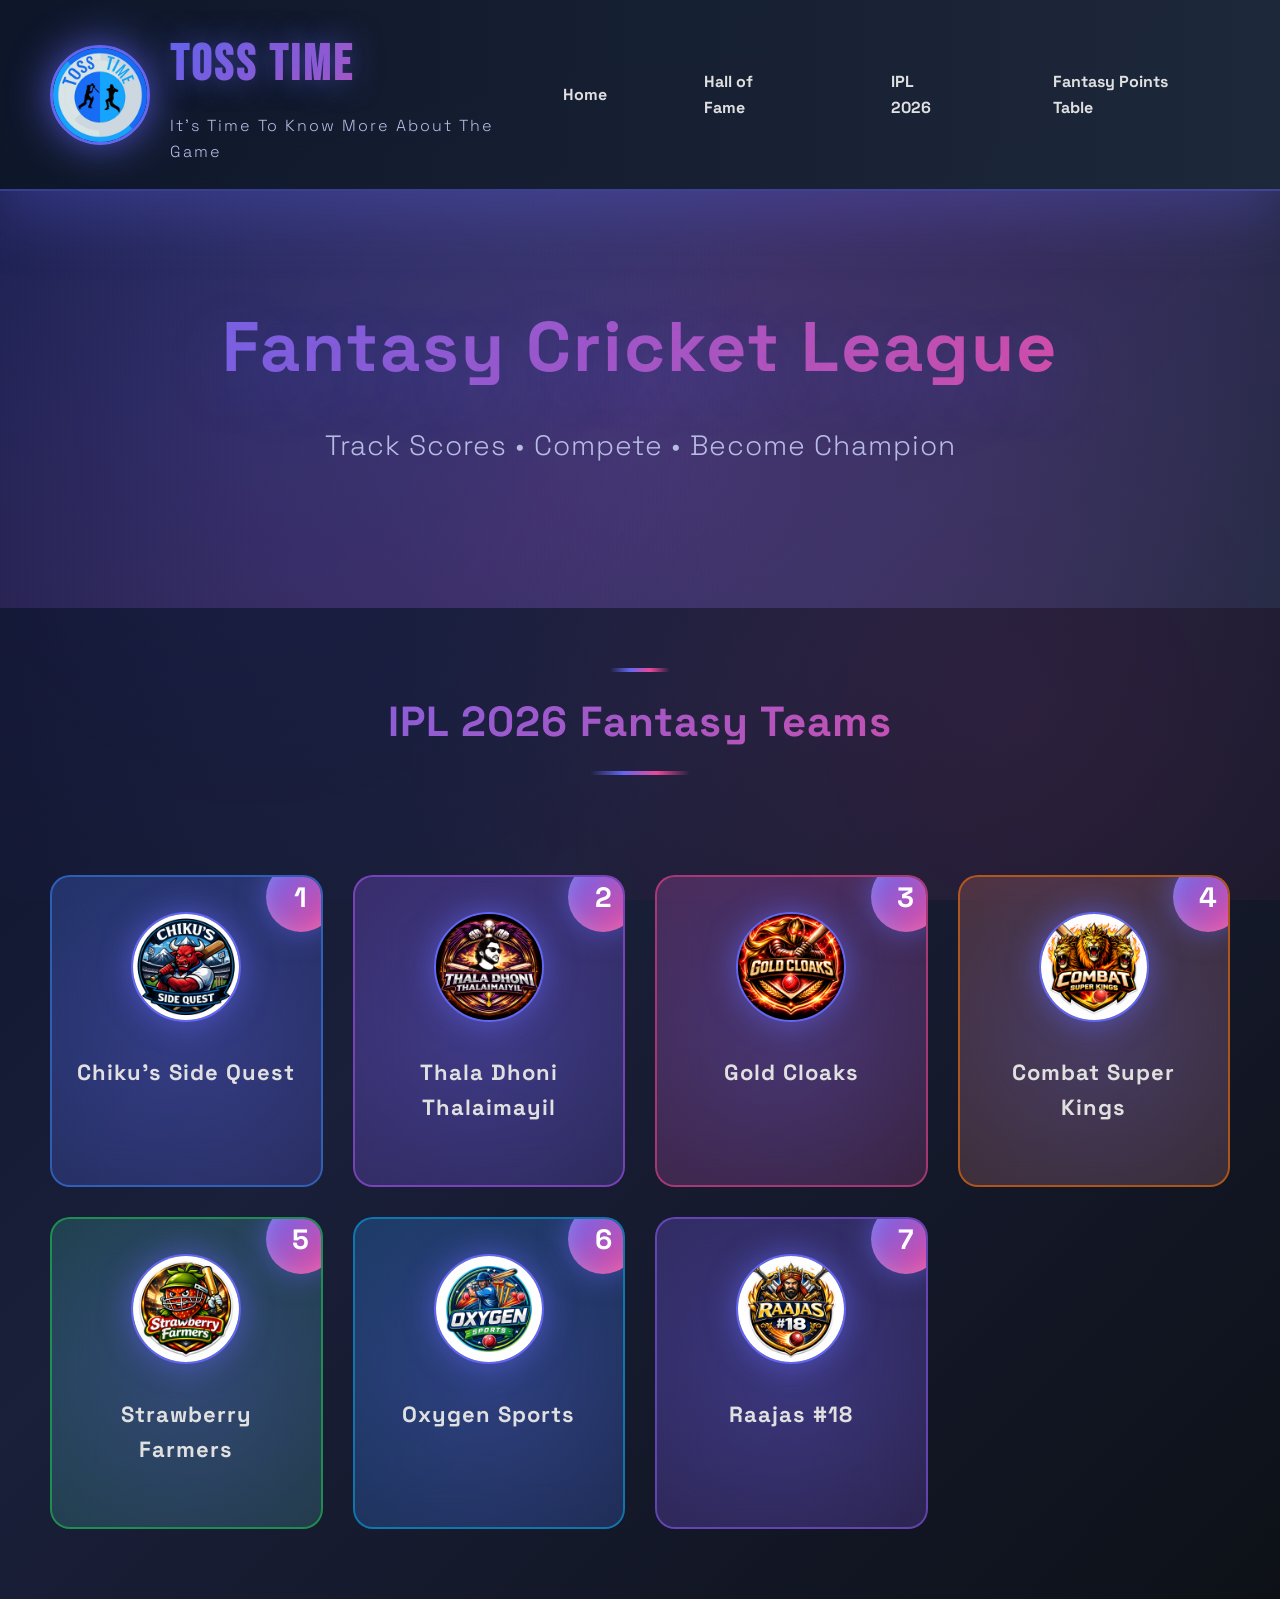
<file: index.html>
<!DOCTYPE html>
<html>
<head>
<title>Toss Time Fantasy</title>
<meta name="viewport" content="width=device-width, initial-scale=1.0">

<link rel="stylesheet" href="style.css">
<link rel="preconnect" href="https://fonts.googleapis.com">
<link rel="preconnect" href="https://fonts.gstatic.com" crossorigin>
<link href="https://fonts.googleapis.com/css2?family=Space+Grotesk:wght@300;400;600;700&family=Orbitron:wght@500&family=Bebas+Neue&display=swap" rel="stylesheet">

</head>

<body>
<header>
<div class="logo-container">
<img src="logo.jpg" alt="Toss Time Logo" class="logo-img">
<div>
<h1 class="logo">TOSS TIME</h1>
<p class="tagline">It's Time To Know More About The Game</p>
</div>
</div>

<nav>

<a href="index.html">Home</a>
<a href="halloffame.html">Hall of Fame</a>
<a href="ipl.html">IPL 2026</a>
<a href="points.html">Fantasy Points Table</a>
<!-- <a href="live-auctions.html">Live Auctions</a> -->

</nav>

</header>

<section class="hero">

<h2>Fantasy Cricket League</h2>

<p>Track Scores • Compete • Become Champion</p>

</section>

<section>

<h2 class="section-title"> IPL 2026 Fantasy Teams</h2>

<div class="teams-container">
<div class="team-card">
<div class="team-badge">1</div>
<img src="./Logo/CSQ.jpeg" alt="Toss Time Logo" class="teamlogo-img">
<h3>Chiku's Side Quest</h3>
</div>

<div class="team-card">
<div class="team-badge">2</div>
<img src="./Logo/TDT.jpeg" alt="Toss Time Logo" class="teamlogo-img">
<h3>Thala Dhoni Thalaimayil</h3>
</div>

<div class="team-card">
<div class="team-badge">3</div>
<img src="./Logo/GC.jpeg" alt="Toss Time Logo" class="teamlogo-img">
<h3>Gold Cloaks</h3>
</div>

<div class="team-card">
<div class="team-badge">4</div>
<img src="./Logo/CSK.jpeg" alt="Toss Time Logo" class="teamlogo-img">
<h3>Combat Super Kings</h3>
</div>

<div class="team-card">
<div class="team-badge">5</div>
<img src="./Logo/SF.jpeg" alt="Toss Time Logo" class="teamlogo-img">
<h3>Strawberry Farmers</h3>
</div>

<div class="team-card">
<div class="team-badge">6</div>
<img src="./Logo/OX.jpeg" alt="Toss Time Logo" class="teamlogo-img">
<h3>Oxygen Sports</h3>
</div>

<div class="team-card">
<div class="team-badge">7</div>
<img src="./Logo/R18.jpeg" alt="Toss Time Logo" class="teamlogo-img">
<h3>Raajas #18</h3>
</div>

<!-- <div class="team-card">
<div class="team-badge">8</div>
<h3>Strawberry Farmers</h3>
</div> -->
</div>

</section>

<script src="app.js"></script>

</body>
</html>
</file>
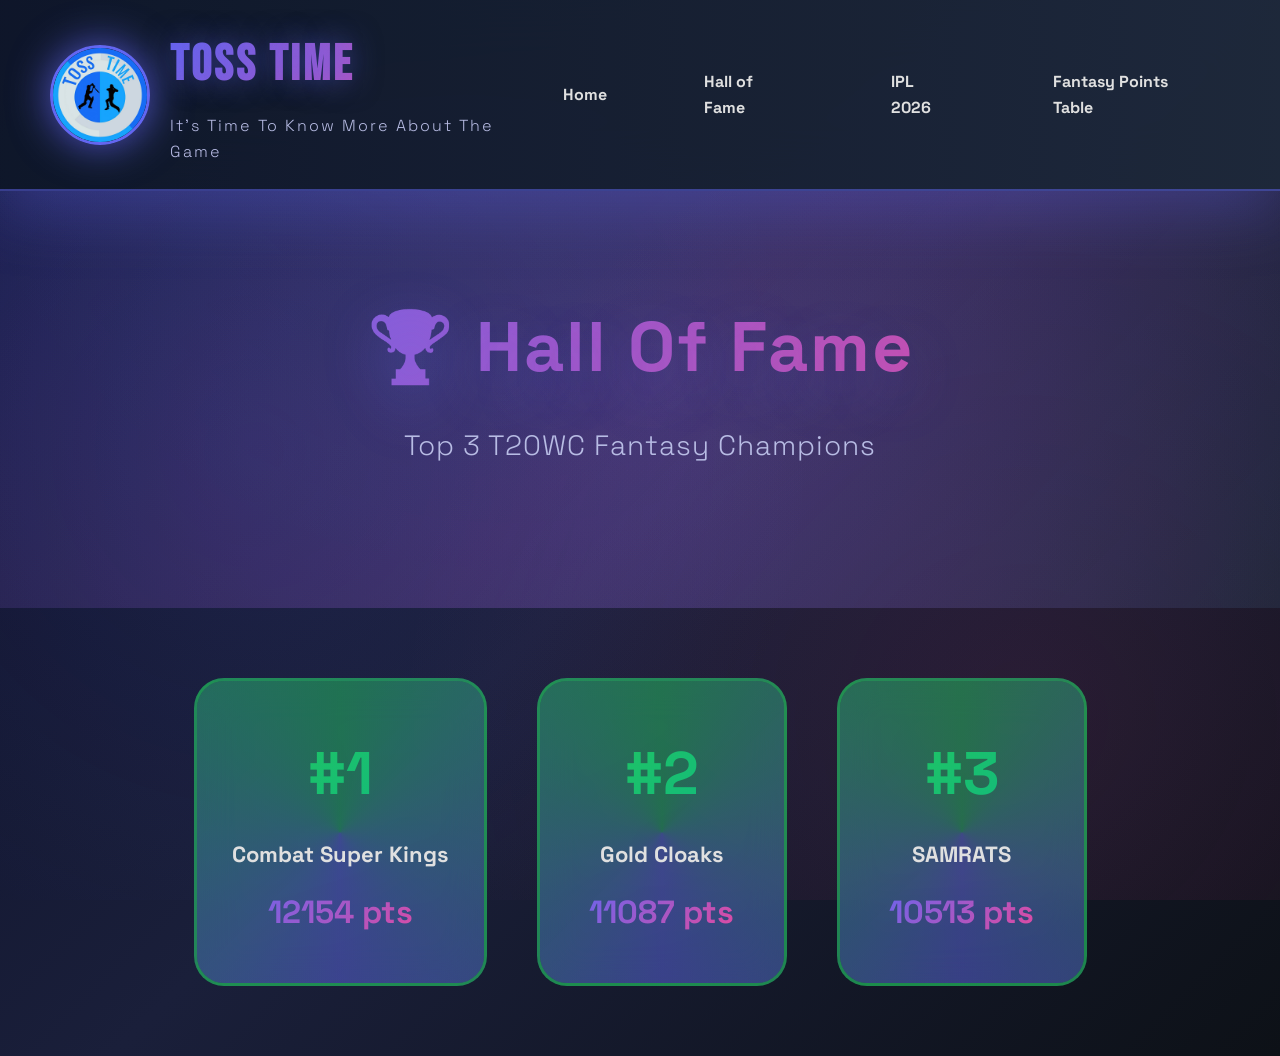
<file: halloffame.html>
<!DOCTYPE html>
<html>

<head>

<title>Hall Of Fame</title>

<meta name="viewport" content="width=device-width, initial-scale=1.0">

<link rel="stylesheet" href="style.css">

<link href="https://fonts.googleapis.com/css2?family=Space+Grotesk:wght@300;400;600;700&family=Orbitron:wght@500&family=Bebas+Neue&display=swap" rel="stylesheet">

</head>

<body>

<header>

<div class="logo-container">
<img src="logo.jpg" alt="Toss Time Logo" class="logo-img">
<div>
<h1 class="logo">TOSS TIME</h1>
<p class="tagline">It's Time To Know More About The Game</p>
</div>
</div>

<nav>

<a href="index.html">Home</a>
<a href="halloffame.html">Hall of Fame</a>
<a href="ipl.html">IPL 2026</a>
<a href="points.html">Fantasy Points Table</a>

</nav>

</header>

<section class="hero">

<h2>🏆 Hall Of Fame</h2>

<p>Top 3 T20WC Fantasy Champions</p>

</section>

<section>

<div id="halloffame"></div>

</section>

<script src="app.js"></script>

</body>
</html>
</file>
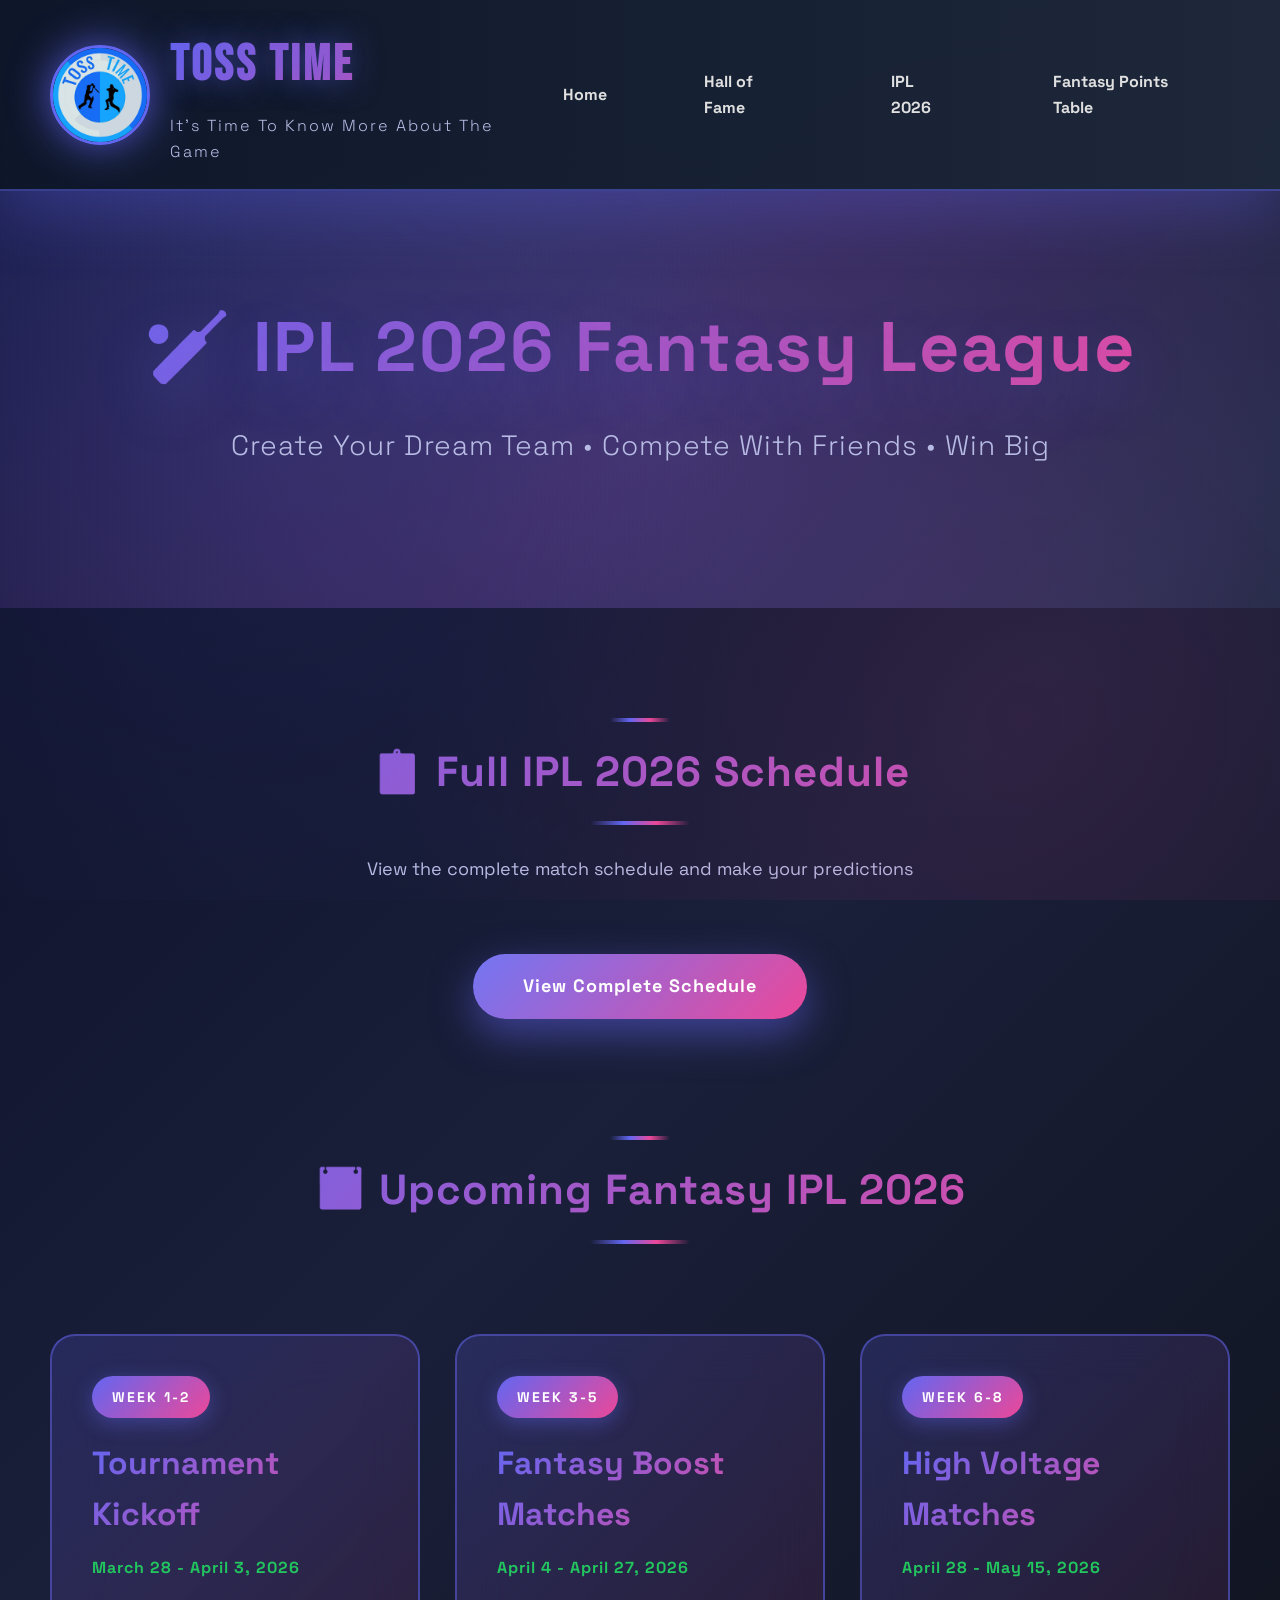
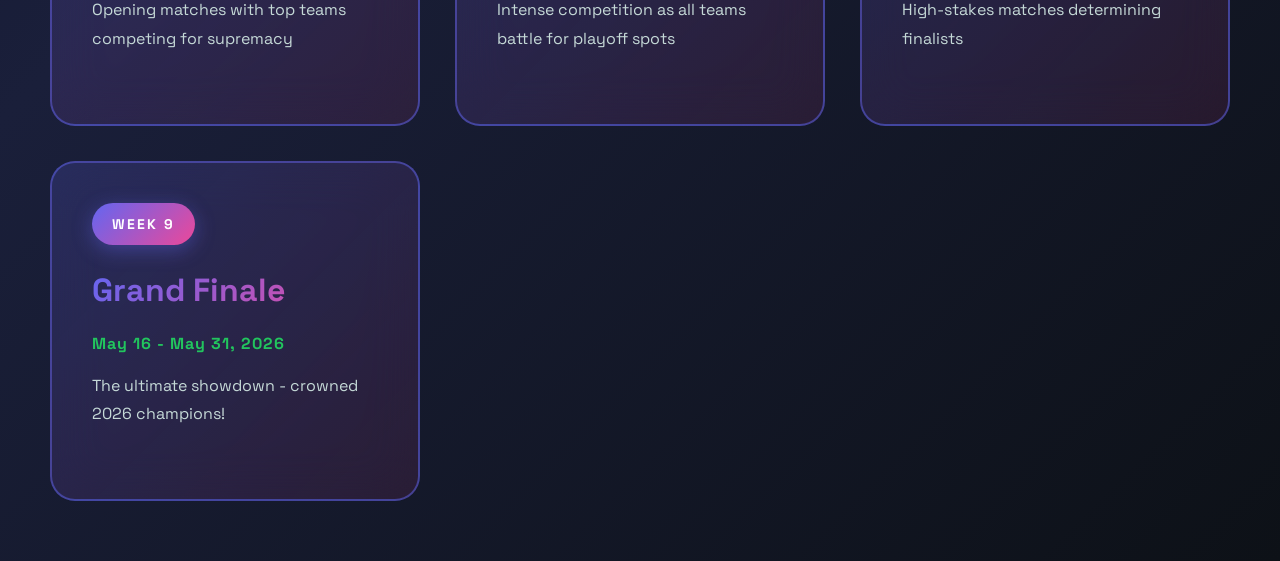
<file: ipl.html>
<!DOCTYPE html>
<html>

<head>

<title>IPL 2026</title>

<meta name="viewport" content="width=device-width, initial-scale=1.0">

<link rel="stylesheet" href="style.css">

<link href="https://fonts.googleapis.com/css2?family=Space+Grotesk:wght@300;400;600;700&family=Orbitron:wght@500&family=Bebas+Neue&display=swap" rel="stylesheet">

</head>

<body>

<header>

<div class="logo-container">
<img src="logo.jpg" alt="Toss Time Logo" class="logo-img">
<div>
<h1 class="logo">TOSS TIME</h1>
<p class="tagline">It's Time To Know More About The Game</p>
</div>
</div>

<nav>

<a href="index.html">Home</a>
<a href="halloffame.html">Hall of Fame</a>
<a href="ipl.html">IPL 2026</a>
<a href="points.html">Fantasy Points Table</a>

</nav>

</header>

<section class="hero">

<h2>🏏 IPL 2026 Fantasy League</h2>

<p>Create Your Dream Team • Compete With Friends • Win Big</p>

</section>

<section>

    <div class="schedule-section">
<h2 class="section-title">📋 Full IPL 2026 Schedule</h2>
<p style="text-align:center;font-size:18px;margin-bottom:30px;">View the complete match schedule and make your predictions</p>
<a class="schedule-btn" target="_blank"
href="https://www.cricbuzz.com/cricket-series/9241/indian-premier-league-2026/matches">

View Complete Schedule

</a>
</div>

<h2 class="section-title">📅 Upcoming Fantasy IPL 2026</h2>

<div class="ipl-container">

<div class="ipl-card">
<div class="ipl-badge">Week 1-2</div>
<h3>Tournament Kickoff</h3>
<p class="ipl-date">March 28 - April 3, 2026</p>
<p class="ipl-desc">Opening matches with top teams competing for supremacy</p>
<!-- <button class="ipl-btn">Register Now</button> -->
</div>

<div class="ipl-card">
<div class="ipl-badge">Week 3-5</div>
<h3>Fantasy Boost Matches</h3>
<p class="ipl-date">April 4 - April 27, 2026</p>
<p class="ipl-desc">Intense competition as all teams battle for playoff spots</p>
<!-- <button class="ipl-btn">View Schedule</button> -->
</div>

<div class="ipl-card">
<div class="ipl-badge">Week 6-8</div>
<h3> High Voltage Matches</h3>
<p class="ipl-date">April 28 - May 15, 2026</p>
<p class="ipl-desc">High-stakes matches determining finalists</p>
<!-- <button class="ipl-btn">View Details</button> -->
</div>

<div class="ipl-card">
<div class="ipl-badge">Week 9</div>
<h3>Grand Finale</h3>
<p class="ipl-date">May 16 - May 31, 2026</p>
<p class="ipl-desc">The ultimate showdown - crowned 2026 champions!</p>
<!-- <button class="ipl-btn">Champions Prize</button> -->
</div>

</div>



</section>

</body>
</html>
</file>
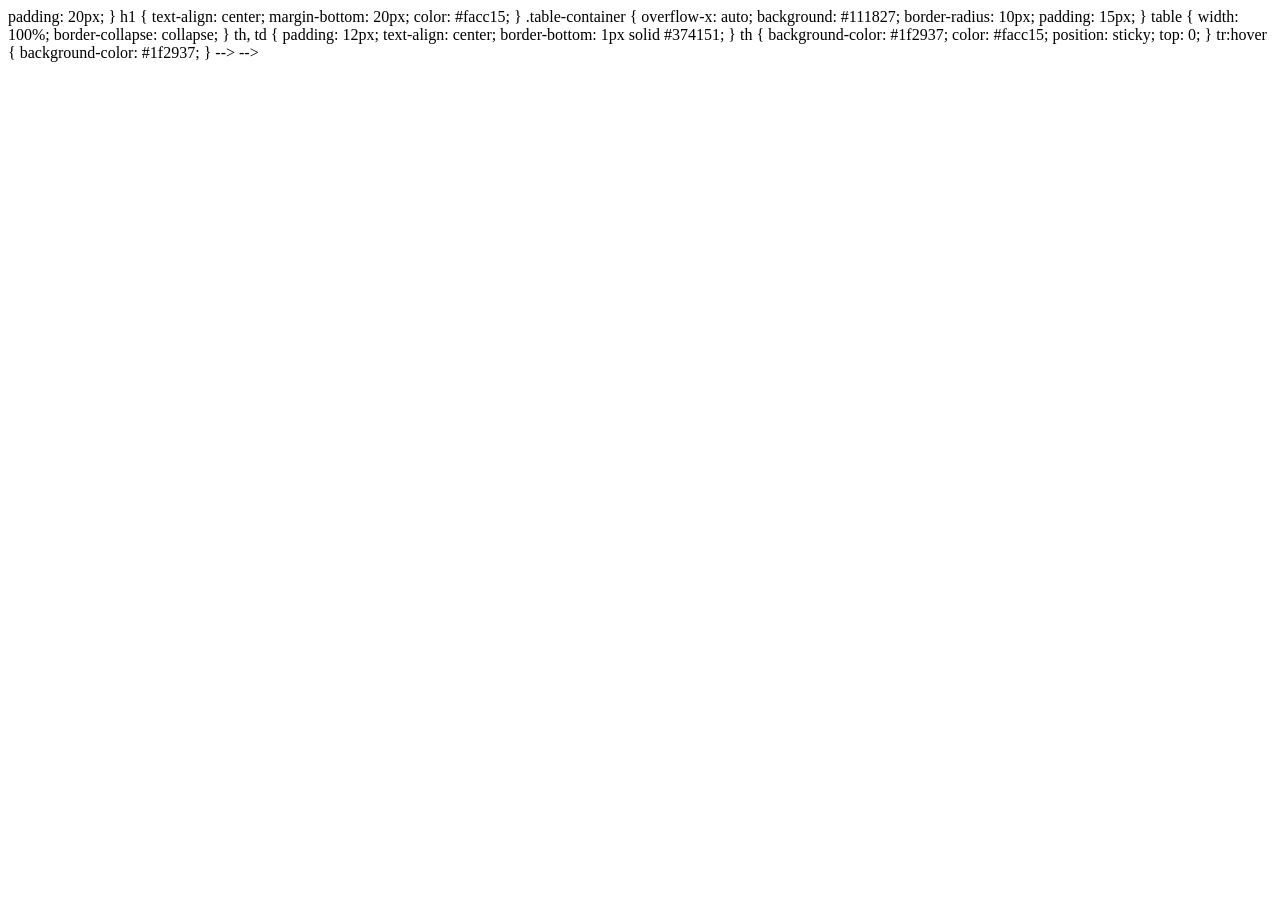
<file: live-auctions.html>
<!-- <!DOCTYPE html>
<html lang="en">
<head>
  <meta charset="UTF-8">
  <title>Live Auctions</title>
  <meta name="viewport" content="width=device-width, initial-scale=1.0">

  <!-- Use your existing CSS file -->
  <!-- <link rel="stylesheet" href="styles.css">

  <!-- <style>
    body {
      margin: 0;
      font-family: Arial, sans-serif;
      background: #0f172a;
      color: white;
    }

    .container { -->
      padding: 20px;
    }

    h1 {
      text-align: center;
      margin-bottom: 20px;
      color: #facc15;
    }

    .table-container {
      overflow-x: auto;
      background: #111827;
      border-radius: 10px;
      padding: 15px;
    }

    table {
      width: 100%;
      border-collapse: collapse;
    }

    th, td {
      padding: 12px;
      text-align: center;
      border-bottom: 1px solid #374151;
    }

    th {
      background-color: #1f2937;
      color: #facc15;
      position: sticky;
      top: 0;
    }

    tr:hover {
      background-color: #1f2937;
    }
  </style> -->
<!-- </head>

<body>

<div class="container">
  <h1>Live Auctions</h1>

  <div class="table-container">
    <table id="pointsTable">
      <thead>
        <tr>
          <th>Player</th>
          <th>Number of Players Picked </th>
        </tr>
      </thead>
      <tbody>
        <tr><td colspan="2">Loading...</td></tr>
      </tbody>
    </table>
  </div>
</div> -->

<!-- <script>
const sheetURL = "https://docs.google.com/spreadsheets/d/1uEyRAr5SsxQ9gbPOKRe8N5PAt9HXfk-LRTCU_srNp3w/export?format=csv";

async function loadData() {
  try {
    const response = await fetch(sheetURL);
    const data = await response.text();

    const rows = data.split("\n").slice(1);

    let html = "";

    rows.forEach(row => {
      const cols = row.split(",");

      // Avoid empty rows
      if (cols.length > 1) {
        html += `
        <tr>
          <td>${cols[0] || ""}</td>
          <td>${cols[1] || ""}</td>
        </tr>
        `;
      }
    });

    document.querySelector("#pointsTable tbody").innerHTML = html;

  } catch (error) {
    document.querySelector("#pointsTable tbody").innerHTML =
      "<tr><td colspan='2'>Failed to load data</td></tr>";
    console.error(error);
  }
}

loadData();

/* 🔄 Auto refresh every 3 seconds */
setInterval(loadData, 3000);
</script> -->

</body>
</html> -->
</file>
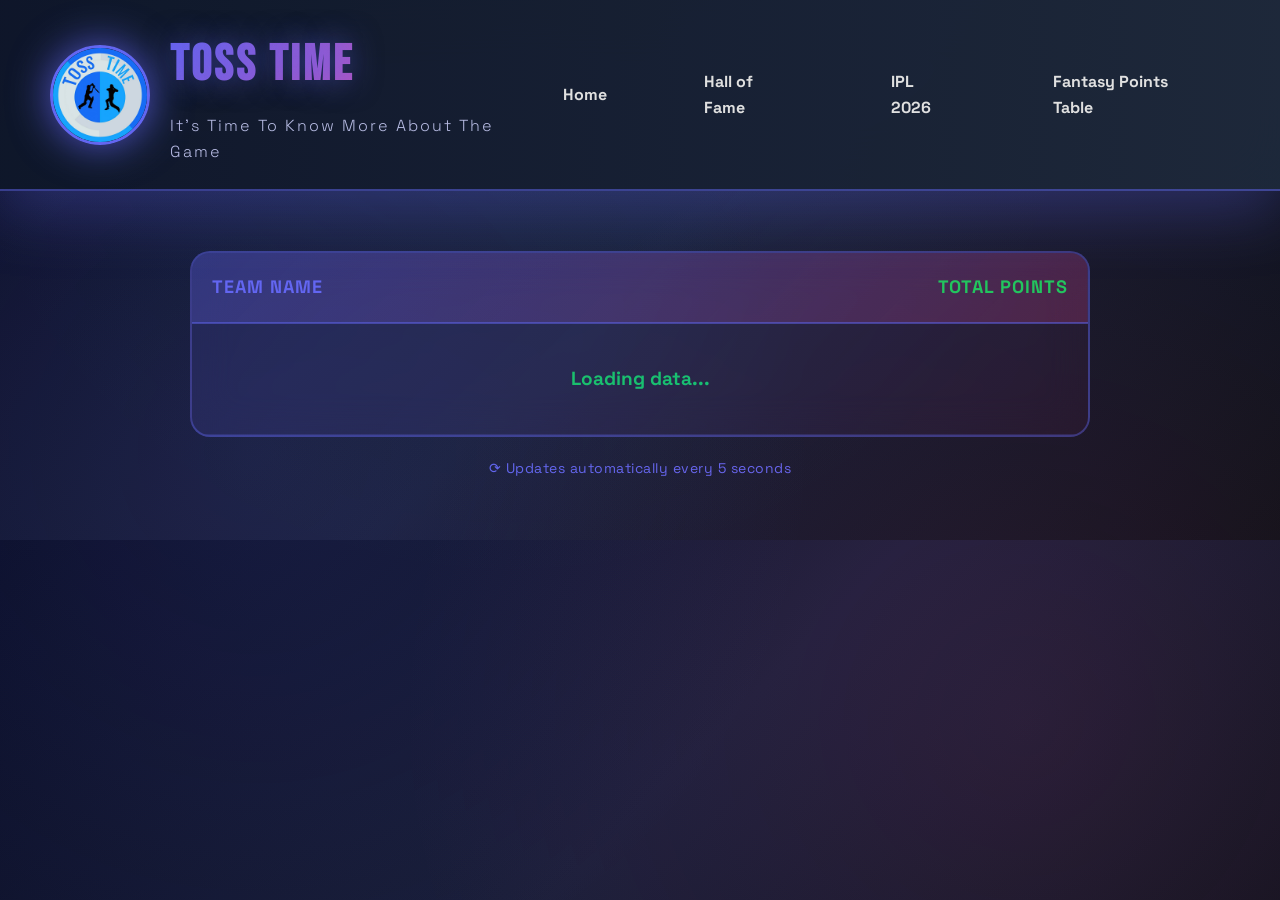
<file: points.html>
<!DOCTYPE html>
<html>
<head>
<title>Fantasy Points Table</title>
<meta name="viewport" content="width=device-width, initial-scale=1.0">
<link rel="stylesheet" href="style.css">
<link href="https://fonts.googleapis.com/css2?family=Space+Grotesk:wght@300;400;600;700&family=Orbitron:wght@500&family=Bebas+Neue&display=swap" rel="stylesheet">

<style>
  .points-table {
    width: 100%;
    max-width: 900px;
    margin: 0 auto;
    background: linear-gradient(135deg, rgba(99, 102, 241, 0.15) 0%, rgba(236, 72, 153, 0.05) 100%);
    border: 2px solid rgba(99, 102, 241, 0.4);
    border-radius: 20px;
    overflow: hidden;
    backdrop-filter: blur(20px);
    animation: tableSlideIn 0.8s cubic-bezier(0.34, 1.56, 0.64, 1);
  }

  @keyframes tableSlideIn {
    from {
      opacity: 0;
      transform: translateY(30px);
    }
    to {
      opacity: 1;
      transform: translateY(0);
    }
  }

  .points-table table {
    width: 100%;
    border-collapse: collapse;
  }

  .points-table thead {
    background: linear-gradient(135deg, rgba(99, 102, 241, 0.25) 0%, rgba(236, 72, 153, 0.2) 100%);
    border-bottom: 2px solid rgba(99, 102, 241, 0.5);
  }

  .points-table th {
    padding: 20px;
    text-align: left;
    font-size: 18px;
    font-weight: 700;
    color: #e0e0e0;
    letter-spacing: 1px;
  }

  .points-table th:first-child {
    color: #6366f1;
  }

  .points-table th:last-child {
    text-align: right;
    color: #22c55e;
  }

  .points-table tbody tr {
    border-bottom: 1px solid rgba(99, 102, 241, 0.2);
    transition: all 0.3s ease;
    animation: rowFadeIn 0.6s ease-out backwards;
  }

  @keyframes rowFadeIn {
    from {
      opacity: 0;
      transform: translateX(-20px);
    }
    to {
      opacity: 1;
      transform: translateX(0);
    }
  }

  .points-table tbody tr:nth-child(1) { animation-delay: 0.1s; }
  .points-table tbody tr:nth-child(2) { animation-delay: 0.2s; }
  .points-table tbody tr:nth-child(3) { animation-delay: 0.3s; }
  .points-table tbody tr:nth-child(4) { animation-delay: 0.4s; }
  .points-table tbody tr:nth-child(5) { animation-delay: 0.5s; }
  .points-table tbody tr:nth-child(6) { animation-delay: 0.6s; }
  .points-table tbody tr:nth-child(7) { animation-delay: 0.7s; }
  .points-table tbody tr:nth-child(8) { animation-delay: 0.8s; }

  .points-table tbody tr:hover {
    background: linear-gradient(135deg, rgba(99, 102, 241, 0.2) 0%, rgba(236, 72, 153, 0.15) 100%);
    border-left: 4px solid #6366f1;
    padding-left: 16px;
    transform: translateX(5px);
  }

  .points-table td {
    padding: 18px 20px;
    font-size: 16px;
    color: #b8bce4;
    font-weight: 500;
  }

  .points-table td:first-child {
    color: #e0e0e0;
    font-size: 17px;
    font-weight: 600;
  }

  .points-table td:last-child {
    text-align: right;
    font-size: 19px;
    font-weight: 900;
    background: linear-gradient(135deg, #22c55e, #10b981);
    -webkit-background-clip: text;
    -webkit-text-fill-color: transparent;
    background-clip: text;
  }

  .loading {
    text-align: center;
    padding: 40px;
    font-size: 18px;
    color: #b8bce4;
  }

  .error {
    text-align: center;
    padding: 40px;
    font-size: 18px;
    color: #ef4444;
    background: rgba(239, 68, 68, 0.1);
    border: 2px solid rgba(239, 68, 68, 0.3);
    border-radius: 15px;
    margin: 40px;
  }

  .refresh-info {
    text-align: center;
    font-size: 14px;
    color: #6366f1;
    margin-top: 20px;
    letter-spacing: 0.5px;
  }

  .table-wrapper {
    padding: 60px 50px;
    max-width: 1000px;
    margin: 0 auto;
  }
</style>

</head>

<body>

<header>

<div class="logo-container">
<img src="logo.jpg" alt="Toss Time Logo" class="logo-img">
<div>
<h1 class="logo">TOSS TIME</h1>
<p class="tagline">It's Time To Know More About The Game</p>
</div>
</div>

<nav>

<a href="index.html">Home</a>
<a href="halloffame.html">Hall of Fame</a>
<a href="ipl.html">IPL 2026</a>
<a href="points.html">Fantasy Points Table</a>

</nav>

</header>

<!-- <section class="hero">

<h2> Fantasy Points Table</h2>

<p>Live Team Rankings & Total Points</p>

</section> -->

<section>

<div class="table-wrapper">
<div class="points-table">
<table id="pointsTable">
<thead>
<tr>
<th>TEAM NAME</th> 
<th>TOTAL POINTS</th>

</tr>
</thead>
<tbody>
<tr>
<td colspan="3" style="text-align: center; padding: 40px; color: #b8bce4;">Loading data...</td>
</tr>
</tbody>
</table>
</div>
<div class="refresh-info">⟳ Updates automatically every 5 seconds</div>
</div>

</section>

<script>

const sheetURL = "https://docs.google.com/spreadsheets/d/1uEyRAr5SsxQ9gbPOKRe8N5PAt9HXfk-LRTCU_srNp3w/export?format=csv";

async function loadData(){

const response = await fetch(sheetURL);
const data = await response.text();

const rows = data.split("\n").slice(1);

let html="";

rows.forEach(row =>{

const cols = row.split(",");

html += `
<tr>
<td>${cols[0]}</td>
<td>${cols[1]}</td>

</tr>
`;

});

document.querySelector("#pointsTable tbody").innerHTML = html;

}

loadData();

/* auto refresh every */

setInterval(loadData,3000);


</script>



</body>

</html>
</file>
<file: style.css>
* {
  margin: 0;
  padding: 0;
  box-sizing: border-box;
}

body {
  background: linear-gradient(135deg, #0a0e27 0%, #1a1f3a 50%, #0d1117 100%);
  color: #e0e0e0;
  font-family: 'Space Grotesk', 'Segoe UI', sans-serif;
  overflow-x: hidden;
  line-height: 1.6;
  position: relative;
}

body::before {
  content: '';
  position: fixed;
  top: 0;
  left: 0;
  width: 100%;
  height: 100%;
  background: 
    radial-gradient(circle at 20% 50%, rgba(99, 102, 241, 0.1) 0%, transparent 50%),
    radial-gradient(circle at 80% 80%, rgba(236, 72, 153, 0.1) 0%, transparent 50%),
    radial-gradient(circle at 40% 0%, rgba(34, 197, 94, 0.05) 0%, transparent 50%);
  pointer-events: none;
  z-index: 0;
  animation: bgShift 20s ease-in-out infinite;
}

@keyframes bgShift {
  0%, 100% { opacity: 1; }
  50% { opacity: 0.8; }
}

/* ============= HEADER PREMIUM ============= */

header {
  display: flex;
  justify-content: space-between;
  align-items: center;
  padding: 25px 50px;
  background: linear-gradient(90deg, rgba(15, 23, 42, 0.95) 0%, rgba(30, 41, 59, 0.95) 100%);
  backdrop-filter: blur(30px);
  border-bottom: 2px solid rgba(99, 102, 241, 0.5);
  position: sticky;
  top: 0;
  z-index: 1000;
  box-shadow: 0 20px 60px rgba(99, 102, 241, 0.3);
  animation: slideDown 0.8s cubic-bezier(0.34, 1.56, 0.64, 1);
}

@keyframes slideDown {
  from {
    opacity: 0;
    transform: translateY(-100px);
  }
  to {
    opacity: 1;
    transform: translateY(0);
  }
}

header nav {
  display: flex;
  align-items: center;
  gap: 40px;
}

.logo-container {
  display: flex;
  align-items: center;
  gap: 20px;
  animation: logoFloat 0.6s ease-out backwards;
  animation-delay: 0.2s;
}

@keyframes logoFloat {
  from {
    opacity: 0;
    transform: translateX(-50px) rotateY(90deg);
  }
  to {
    opacity: 1;
    transform: translateX(0) rotateY(0);
  }
}

.logo-img {
  height: 100px;
  width: 100px;
  border-radius: 50%;
  border: 3px solid #6366f1;
  animation: flipRotate 4s ease-in-out infinite;
  box-shadow: 0 0 40px rgba(99, 102, 241, 0.8), inset 0 0 30px rgba(99, 102, 241, 0.4);
  transition: all 0.3s ease;
  perspective: 1000px;
}

.teamlogo-img {
  height: 110px;
  width: 110px;
  border-radius: 50%;
  border: 2px solid #6366f1;
  animation:  4s ease-in-out infinite;
  box-shadow: 0 0 30px rgba(99, 102, 241, 0.6), inset 0 0 20px rgba(99, 102, 241, 0.3);
}

.logo-img:hover {
  transform: scale(1.1);
  box-shadow: 0 0 60px rgba(99, 102, 241, 1), inset 0 0 40px rgba(99, 102, 241, 0.6);
}

@keyframes flipRotate {
  0% { transform: rotateY(0deg); }
  50% { transform: rotateY(180deg); }
  100% { transform: rotateY(360deg); }
}

.logo {
  font-family: 'Bebas Neue', sans-serif;
  font-size: 50px;
  background: linear-gradient(135deg, #6366f1, #ec4899, #6366f1);
  background-size: 200% 200%;
  -webkit-background-clip: text;
  -webkit-text-fill-color: transparent;
  background-clip: text;
  text-shadow: 0 0 30px rgba(99, 102, 241, 0.5);
  letter-spacing: 3px;
  font-weight: 900;
  animation: gradientShift 3s ease infinite;
  margin: 0;
}

.tagline {
  font-size: 16px;
  color: #b8bce4;
  font-weight: 300;
  letter-spacing: 2px;
  margin: 8px 0 0 0;
  animation: taglineSlide 0.8s cubic-bezier(0.34, 1.56, 0.64, 1) 0.3s backwards;
}

@keyframes taglineSlide {
  from {
    opacity: 0;
    transform: translateY(-10px);
  }
  to {
    opacity: 1;
    transform: translateY(0);
  }
}

@keyframes gradientShift {
  0% { background-position: 0% 50%; }
  50% { background-position: 100% 50%; }
  100% { background-position: 0% 50%; }
}

nav a {
  color: #e0e0e0;
  text-decoration: none;
  font-size: 16px;
  font-weight: 700;
  padding: 12px 28px;
  border-radius: 30px;
  transition: all 0.4s cubic-bezier(0.34, 1.56, 0.64, 1);
  position: relative;
  overflow: hidden;
  background: linear-gradient(135deg, rgba(99, 102, 241, 0), rgba(99, 102, 241, 0));
  border: 2px solid transparent;
  animation: navFade 0.6s ease-out backwards;
}

nav a:nth-child(1) { animation-delay: 0.3s; }
nav a:nth-child(2) { animation-delay: 0.4s; }
nav a:nth-child(3) { animation-delay: 0.5s; }

@keyframes navFade {
  from {
    opacity: 0;
    transform: translateY(-20px);
  }
  to {
    opacity: 1;
    transform: translateY(0);
  }
}

nav a::before {
  content: '';
  position: absolute;
  top: 0;
  left: -100%;
  width: 100%;
  height: 100%;
  background: linear-gradient(90deg, transparent, rgba(99, 102, 241, 0.3), transparent);
  transition: left 0.5s ease;
  z-index: -1;
}

nav a::after {
  content: '';
  position: absolute;
  bottom: 0;
  left: 0;
  width: 0;
  height: 3px;
  background: linear-gradient(90deg, #6366f1, #ec4899);
  transition: width 0.4s cubic-bezier(0.34, 1.56, 0.64, 1);
}

nav a:hover {
  color: #fff;
  border-color: #6366f1;
  background: linear-gradient(135deg, rgba(99, 102, 241, 0.2), rgba(236, 72, 153, 0.2));
  box-shadow: 0 0 30px rgba(99, 102, 241, 0.5), inset 0 0 20px rgba(99, 102, 241, 0.1);
  transform: translateY(-5px);
}

nav a:hover::before {
  left: 100%;
}

nav a:hover::after {
  width: 100%;
}

/* ============= HERO SECTION ============= */

.hero {
  text-align: center;
  padding: 100px 40px;
  background: linear-gradient(135deg, rgba(99, 102, 241, 0.1) 0%, rgba(236, 72, 153, 0.1) 50%, rgba(34, 197, 94, 0.05) 100%);
  position: relative;
  overflow: hidden;
  animation: heroFadeIn 1s ease-out;
}

@keyframes heroFadeIn {
  from {
    opacity: 0;
  }
  to {
    opacity: 1;
  }
}

.hero::before {
  content: '';
  position: absolute;
  top: -50%;
  left: -50%;
  width: 200%;
  height: 200%;
  background: radial-gradient(circle, rgba(99, 102, 241, 0.3) 0%, transparent 70%);
  animation: heroGlow 8s ease-in-out infinite;
  z-index: -1;
}

@keyframes heroGlow {
  0%, 100% {
    transform: translate(0, 0) scale(1);
  }
  50% {
    transform: translate(50px, 50px) scale(1.2);
  }
}

.hero h2 {
  font-size: 70px;
  font-weight: 900;
  margin: 0 0 20px 0;
  background: linear-gradient(135deg, #6366f1, #ec4899, #22c55e, #6366f1);
  background-size: 300% 300%;
  -webkit-background-clip: text;
  -webkit-text-fill-color: transparent;
  background-clip: text;
  animation: heroTitle 1.2s cubic-bezier(0.34, 1.56, 0.64, 1), gradientShift 4s ease infinite;
  letter-spacing: 2px;
  text-shadow: 0 20px 60px rgba(99, 102, 241, 0.3);
}

@keyframes heroTitle {
  from {
    opacity: 0;
    transform: translateY(50px) scale(0.9);
  }
  to {
    opacity: 1;
    transform: translateY(0) scale(1);
  }
}

.hero p {
  font-size: 28px;
  margin: 0 0 40px 0;
  color: #b8bce4;
  font-weight: 300;
  animation: heroSubtitle 1.4s cubic-bezier(0.34, 1.56, 0.64, 1);
  letter-spacing: 1px;
}

@keyframes heroSubtitle {
  from {
    opacity: 0;
    transform: translateY(30px);
  }
  to {
    opacity: 1;
    transform: translateY(0);
  }
}

/* ============= SECTION TITLES ============= */

.section-title {
  text-align: center;
  margin: 80px 0 50px 0;
  font-size: 42px;
  font-weight: 900;
  background: linear-gradient(135deg, #6366f1, #ec4899);
  -webkit-background-clip: text;
  -webkit-text-fill-color: transparent;
  background-clip: text;
  position: relative;
  animation: titleAppear 0.8s cubic-bezier(0.34, 1.56, 0.64, 1);
  letter-spacing: 1px;
}

@keyframes titleAppear {
  from {
    opacity: 0;
    transform: translateY(30px);
  }
  to {
    opacity: 1;
    transform: translateY(0);
  }
}

.section-title::before {
  content: '';
  position: absolute;
  top: -20px;
  left: 50%;
  transform: translateX(-50%);
  width: 60px;
  height: 4px;
  background: linear-gradient(90deg, transparent, #6366f1, #ec4899, transparent);
  border-radius: 2px;
}

.section-title::after {
  content: '';
  position: absolute;
  bottom: -20px;
  left: 50%;
  transform: translateX(-50%);
  width: 100px;
  height: 4px;
  background: linear-gradient(90deg, transparent, #6366f1, #ec4899, transparent);
  border-radius: 2px;
  animation: lineExpand 0.8s ease-out;
}

@keyframes lineExpand {
  from {
    width: 0;
  }
  to {
    width: 100px;
  }
}

/* ============= SCOREBOARD CARDS ============= */

#scoreboard {
  display: grid;
  grid-template-columns: repeat(auto-fit, minmax(300px, 1fr));
  gap: 35px;
  padding: 60px 50px;
  max-width: 1600px;
  margin: 0 auto;
  animation: contentFade 1s ease-out;
}

@keyframes contentFade {
  from {
    opacity: 0;
  }
  to {
    opacity: 1;
  }
}

.card {
  background: linear-gradient(135deg, rgba(99, 102, 241, 0.15) 0%, rgba(236, 72, 153, 0.05) 100%);
  border: 2px solid rgba(99, 102, 241, 0.4);
  border-radius: 25px;
  padding: 40px;
  backdrop-filter: blur(20px);
  transition: all 0.5s cubic-bezier(0.34, 1.56, 0.64, 1);
  position: relative;
  overflow: hidden;
  animation: cardSlideIn 0.6s cubic-bezier(0.34, 1.56, 0.64, 1) backwards;
  cursor: pointer;
}

.card:nth-child(1) { animation-delay: 0.1s; }
.card:nth-child(2) { animation-delay: 0.2s; }
.card:nth-child(3) { animation-delay: 0.3s; }
.card:nth-child(4) { animation-delay: 0.4s; }

@keyframes cardSlideIn {
  from {
    opacity: 0;
    transform: translateY(50px) scale(0.9);
  }
  to {
    opacity: 1;
    transform: translateY(0) scale(1);
  }
}

.card::before {
  content: '';
  position: absolute;
  top: -50%;
  right: -50%;
  width: 200%;
  height: 200%;
  background: radial-gradient(circle, rgba(99, 102, 241, 0.4) 0%, transparent 70%);
  animation: cardGlow 6s ease-in-out infinite;
  z-index: -1;
}

@keyframes cardGlow {
  0%, 100% {
    transform: translate(0, 0) scale(1);
  }
  50% {
    transform: translate(30px, -30px) scale(1.1);
  }
}

.card::after {
  content: '';
  position: absolute;
  top: 0;
  left: -100%;
  width: 100%;
  height: 100%;
  background: linear-gradient(90deg, transparent, rgba(255, 255, 255, 0.2), transparent);
  transition: left 0.6s ease;
  z-index: 1;
}

.card h3 {
  margin: 0 0 15px 0;
  font-size: 26px;
  background: linear-gradient(135deg, #6366f1, #ec4899);
  -webkit-background-clip: text;
  -webkit-text-fill-color: transparent;
  background-clip: text;
  text-shadow: 0 0 20px rgba(99, 102, 241, 0.3);
  animation: textPop 0.6s cubic-bezier(0.34, 1.56, 0.64, 1) 0.3s backwards;
}

@keyframes textPop {
  from {
    opacity: 0;
    transform: scale(0.8);
  }
  to {
    opacity: 1;
    transform: scale(1);
  }
}

.card p {
  margin: 0;
  font-size: 36px;
  font-weight: 900;
  background: linear-gradient(135deg, #22c55e, #10b981);
  -webkit-background-clip: text;
  -webkit-text-fill-color: transparent;
  background-clip: text;
  animation: numberPop 0.7s cubic-bezier(0.34, 1.56, 0.64, 1) 0.5s backwards;
}

@keyframes numberPop {
  from {
    opacity: 0;
    transform: scale(0.5) rotateX(-90deg);
  }
  to {
    opacity: 1;
    transform: scale(1) rotateX(0);
  }
}

.card:hover {
  border-color: #6366f1;
  transform: translateY(-25px) scale(1.03);
  box-shadow: 0 40px 80px rgba(99, 102, 241, 0.5), inset 0 0 40px rgba(99, 102, 241, 0.1);
  background: linear-gradient(135deg, rgba(99, 102, 241, 0.25) 0%, rgba(236, 72, 153, 0.1) 100%);
}

.card:hover::after {
  left: 100%;
}

/* ============= HALL OF FAME ============= */

#halloffame {
  display: flex;
  justify-content: center;
  gap: 50px;
  padding: 70px 50px;
  flex-wrap: wrap;
  max-width: 1400px;
  margin: 0 auto;
  animation: contentFade 1.2s ease-out;
}

.winner {
  background: linear-gradient(135deg, rgba(34, 197, 94, 0.2) 0%, rgba(99, 102, 241, 0.15) 100%);
  border: 3px solid rgba(34, 197, 94, 0.6);
  padding: 45px 35px;
  border-radius: 30px;
  font-size: 24px;
  text-align: center;
  animation: winnerFloat 3s ease-in-out infinite, winnerSlide 0.8s cubic-bezier(0.34, 1.56, 0.64, 1) backwards;
  position: relative;
  backdrop-filter: blur(20px);
  min-width: 250px;
  overflow: hidden;
  cursor: pointer;
}

.winner:nth-child(1) { animation-delay: 0s, 0s; }
.winner:nth-child(2) { animation-delay: 0s, 0.2s; }
.winner:nth-child(3) { animation-delay: 0s, 0.4s; }

@keyframes winnerSlide {
  from {
    opacity: 0;
    transform: translateX(-50px) rotateY(-90deg);
  }
  to {
    opacity: 1;
    transform: translateX(0) rotateY(0);
  }
}

@keyframes winnerFloat {
  0%, 100% {
    transform: translateY(0);
  }
  50% {
    transform: translateY(-20px);
  }
}

.winner::before {
  content: '';
  position: absolute;
  top: -50%;
  left: -50%;
  width: 200%;
  height: 200%;
  background: conic-gradient(from 0deg, rgba(34, 197, 94, 0.4), rgba(99, 102, 241, 0.4), rgba(34, 197, 94, 0.4));
  animation: winnerGlow 4s linear infinite;
  z-index: -1;
}

@keyframes winnerGlow {
  from {
    transform: rotate(0deg);
  }
  to {
    transform: rotate(360deg);
  }
}

.winner h2 {
  font-size: 60px;
  margin: 0 0 15px 0;
  background: linear-gradient(135deg, #22c55e, #10b981);
  -webkit-background-clip: text;
  -webkit-text-fill-color: transparent;
  background-clip: text;
  font-weight: 900;
  animation: badgeAppear 0.8s cubic-bezier(0.34, 1.56, 0.64, 1) 0.3s backwards;
}

@keyframes badgeAppear {
  from {
    opacity: 0;
    transform: scale(0);
    filter: blur(10px);
  }
  to {
    opacity: 1;
    transform: scale(1);
    filter: blur(0);
  }
}

.winner h3 {
  margin: 0 0 15px 0;
  font-size: 22px;
  color: #e0e0e0;
}

.winner p {
  margin: 0;
  font-weight: 900;
  font-size: 32px;
  background: linear-gradient(135deg, #6366f1, #ec4899);
  -webkit-background-clip: text;
  -webkit-text-fill-color: transparent;
  background-clip: text;
}

.winner:hover {
  border-color: #22c55e;
  transform: translateY(-30px) scale(1.05);
  box-shadow: 0 50px 100px rgba(34, 197, 94, 0.6), inset 0 0 30px rgba(34, 197, 94, 0.2);
  background: linear-gradient(135deg, rgba(34, 197, 94, 0.3) 0%, rgba(99, 102, 241, 0.2) 100%);
}

/* ============= IPL CARDS ============= */

.ipl-container {
  display: grid;
  grid-template-columns: repeat(auto-fit, minmax(320px, 1fr));
  gap: 35px;
  padding: 60px 50px;
  max-width: 1600px;
  margin: 0 auto;
}

.ipl-card {
  background: linear-gradient(135deg, rgba(99, 102, 241, 0.2) 0%, rgba(236, 72, 153, 0.1) 100%);
  border: 2px solid rgba(99, 102, 241, 0.5);
  border-radius: 25px;
  padding: 40px;
  backdrop-filter: blur(25px);
  transition: all 0.5s cubic-bezier(0.34, 1.56, 0.64, 1);
  position: relative;
  overflow: hidden;
  animation: iplSlideIn 0.7s cubic-bezier(0.34, 1.56, 0.64, 1) backwards;
  cursor: pointer;
}

.ipl-card:nth-child(1) { animation-delay: 0.1s; }
.ipl-card:nth-child(2) { animation-delay: 0.2s; }
.ipl-card:nth-child(3) { animation-delay: 0.3s; }
.ipl-card:nth-child(4) { animation-delay: 0.4s; }

@keyframes iplSlideIn {
  from {
    opacity: 0;
    transform: translateX(-50px) scale(0.9);
  }
  to {
    opacity: 1;
    transform: translateX(0) scale(1);
  }
}

.ipl-card::before {
  content: '';
  position: absolute;
  top: 0;
  left: -100%;
  width: 100%;
  height: 100%;
  background: linear-gradient(90deg, transparent, rgba(99, 102, 241, 0.3), transparent);
  transition: left 0.6s ease;
}

.ipl-badge {
  display: inline-block;
  background: linear-gradient(135deg, #6366f1, #ec4899);
  color: white;
  padding: 10px 20px;
  border-radius: 30px;
  font-size: 14px;
  font-weight: 900;
  margin-bottom: 20px;
  text-transform: uppercase;
  letter-spacing: 2px;
  box-shadow: 0 5px 20px rgba(99, 102, 241, 0.4);
  animation: badgeSlide 0.6s cubic-bezier(0.34, 1.56, 0.64, 1) backwards;
}

@keyframes badgeSlide {
  from {
    opacity: 0;
    transform: translateY(-20px);
  }
  to {
    opacity: 1;
    transform: translateY(0);
  }
}

.ipl-card h3 {
  font-size: 32px;
  margin: 0 0 15px 0;
  background: linear-gradient(135deg, #6366f1, #ec4899);
  -webkit-background-clip: text;
  -webkit-text-fill-color: transparent;
  background-clip: text;
  animation: titleSlide 0.7s cubic-bezier(0.34, 1.56, 0.64, 1) 0.2s backwards;
}

@keyframes titleSlide {
  from {
    opacity: 0;
    transform: translateX(-30px);
  }
  to {
    opacity: 1;
    transform: translateX(0);
  }
}

.ipl-date {
  font-size: 16px;
  color: #22c55e;
  margin: 0 0 15px 0;
  font-weight: 700;
  letter-spacing: 1px;
  animation: dateSlide 0.7s cubic-bezier(0.34, 1.56, 0.64, 1) 0.3s backwards;
}

@keyframes dateSlide {
  from {
    opacity: 0;
    transform: translateX(-30px);
  }
  to {
    opacity: 1;
    transform: translateX(0);
  }
}

.ipl-desc {
  font-size: 16px;
  color: #c5d9d7;
  margin: 0 0 30px 0;
  line-height: 1.8;
  animation: descSlide 0.7s cubic-bezier(0.34, 1.56, 0.64, 1) 0.4s backwards;
}

@keyframes descSlide {
  from {
    opacity: 0;
    transform: translateX(-30px);
  }
  to {
    opacity: 1;
    transform: translateX(0);
  }
}

.ipl-btn {
  background: linear-gradient(135deg, #6366f1, #ec4899);
  color: white;
  border: none;
  padding: 14px 32px;
  border-radius: 30px;
  font-size: 16px;
  font-weight: 900;
  cursor: pointer;
  transition: all 0.4s cubic-bezier(0.34, 1.56, 0.64, 1);
  box-shadow: 0 10px 30px rgba(99, 102, 241, 0.4);
  animation: btnSlide 0.7s cubic-bezier(0.34, 1.56, 0.64, 1) 0.5s backwards;
  position: relative;
  overflow: hidden;
  letter-spacing: 1px;
}

@keyframes btnSlide {
  from {
    opacity: 0;
    transform: translateY(20px);
  }
  to {
    opacity: 1;
    transform: translateY(0);
  }
}

.ipl-btn::before {
  content: '';
  position: absolute;
  top: 0;
  left: -100%;
  width: 100%;
  height: 100%;
  background: linear-gradient(90deg, transparent, rgba(255, 255, 255, 0.4), transparent);
  transition: left 0.5s ease;
  z-index: -1;
}

.ipl-btn:hover::before {
  left: 100%;
}

.ipl-btn:hover {
  background: linear-gradient(135deg, #ec4899, #6366f1);
  transform: translateY(-5px);
  box-shadow: 0 20px 50px rgba(99, 102, 241, 0.6), inset 0 0 20px rgba(255, 255, 255, 0.1);
}

.ipl-card:hover {
  border-color: #ec4899;
  transform: translateY(-25px) scale(1.04);
  box-shadow: 0 40px 80px rgba(99, 102, 241, 0.5), inset 0 0 40px rgba(99, 102, 241, 0.1);
  background: linear-gradient(135deg, rgba(99, 102, 241, 0.3) 0%, rgba(236, 72, 153, 0.15) 100%);
}

.ipl-card:hover::before {
  left: 100%;
}

/* ============= IPL 2026 TEAMS ============= */

.teams-container {
  display: grid;
  grid-template-columns: repeat(auto-fit, minmax(250px, 1fr));
  gap: 30px;
  padding: 70px 50px;
  max-width: 1600px;
  margin: 0 auto;
}

.team-card {
  background: linear-gradient(135deg, rgba(99, 102, 241, 0.2) 0%, rgba(236, 72, 153, 0.15) 100%);
  border: 2px solid rgba(99, 102, 241, 0.5);
  border-radius: 20px;
  padding: 35px 25px;
  backdrop-filter: blur(25px);
  cursor: pointer;
  position: relative;
  overflow: hidden;
  transition: all 0.5s cubic-bezier(0.34, 1.56, 0.64, 1);
  animation: teamCardSlideIn 0.7s cubic-bezier(0.34, 1.56, 0.64, 1) backwards;
  text-align: center;
}

.team-card:nth-child(1) { 
  animation-delay: 0.1s;
  border-color: rgba(59, 130, 246, 0.6);
  background: linear-gradient(135deg, rgba(59, 130, 246, 0.2) 0%, rgba(99, 102, 241, 0.15) 100%);
}

.team-card:nth-child(2) { 
  animation-delay: 0.2s;
  border-color: rgba(168, 85, 247, 0.6);
  background: linear-gradient(135deg, rgba(168, 85, 247, 0.2) 0%, rgba(139, 92, 246, 0.15) 100%);
}

.team-card:nth-child(3) { 
  animation-delay: 0.3s;
  border-color: rgba(236, 72, 153, 0.6);
  background: linear-gradient(135deg, rgba(236, 72, 153, 0.2) 0%, rgba(244, 63, 94, 0.15) 100%);
}

.team-card:nth-child(4) { 
  animation-delay: 0.4s;
  border-color: rgba(249, 115, 22, 0.6);
  background: linear-gradient(135deg, rgba(249, 115, 22, 0.2) 0%, rgba(251, 146, 60, 0.15) 100%);
}

.team-card:nth-child(5) { 
  animation-delay: 0.5s;
  border-color: rgba(34, 197, 94, 0.6);
  background: linear-gradient(135deg, rgba(34, 197, 94, 0.2) 0%, rgba(74, 222, 128, 0.15) 100%);
}

.team-card:nth-child(6) { 
  animation-delay: 0.6s;
  border-color: rgba(14, 165, 233, 0.6);
  background: linear-gradient(135deg, rgba(14, 165, 233, 0.2) 0%, rgba(59, 130, 246, 0.15) 100%);
}

.team-card:nth-child(7) { 
  animation-delay: 0.7s;
  border-color: rgba(139, 92, 246, 0.6);
  background: linear-gradient(135deg, rgba(139, 92, 246, 0.2) 0%, rgba(168, 85, 247, 0.15) 100%);
}

.team-card:nth-child(8) { 
  animation-delay: 0.8s;
  border-color: rgba(236, 72, 153, 0.6);
  background: linear-gradient(135deg, rgba(244, 63, 94, 0.2) 0%, rgba(236, 72, 153, 0.15) 100%);
}

@keyframes teamCardSlideIn {
  from {
    opacity: 0;
    transform: translateY(30px) rotateX(-10deg);
  }
  to {
    opacity: 1;
    transform: translateY(0) rotateX(0);
  }
}

.team-card::before {
  content: '';
  position: absolute;
  top: -50%;
  right: -50%;
  width: 200%;
  height: 200%;
  background: radial-gradient(circle, rgba(99, 102, 241, 0.3) 0%, transparent 70%);
  animation: teamCardGlow 5s ease-in-out infinite;
  z-index: -1;
}

@keyframes teamCardGlow {
  0%, 100% {
    opacity: 0.5;
  }
  50% {
    opacity: 1;
  }
}

.team-card::after {
  content: '';
  position: absolute;
  top: 0;
  left: -100%;
  width: 100%;
  height: 100%;
  background: linear-gradient(90deg, transparent, rgba(255, 255, 255, 0.25), transparent);
  transition: left 0.6s ease;
  z-index: 1;
}

.team-badge {
  position: absolute;
  top: -15px;
  right: -15px;
  width: 70px;
  height: 70px;
  background: linear-gradient(135deg, #6366f1, #ec4899);
  border-radius: 50%;
  display: flex;
  align-items: center;
  justify-content: center;
  font-size: 28px;
  font-weight: 900;
  color: #fff;
  box-shadow: 0 0 30px rgba(99, 102, 241, 0.6), inset 0 0 20px rgba(255, 255, 255, 0.2);
  animation: badgePulse 2s ease-in-out infinite;
}

@keyframes badgePulse {
  0%, 100% {
    box-shadow: 0 0 30px rgba(99, 102, 241, 0.6), inset 0 0 20px rgba(255, 255, 255, 0.2);
  }
  50% {
    box-shadow: 0 0 50px rgba(99, 102, 241, 0.9), inset 0 0 30px rgba(255, 255, 255, 0.4);
  }
}

.team-card h3 {
  font-size: 22px;
  color: #e0e0e0;
  margin: 25px 0;
  font-weight: 700;
  letter-spacing: 1px;
  animation: teamNameSlide 0.8s cubic-bezier(0.34, 1.56, 0.64, 1) 0.3s backwards;
}

@keyframes teamNameSlide {
  from {
    opacity: 0;
    transform: translateX(-20px);
  }
  to {
    opacity: 1;
    transform: translateX(0);
  }
}

.team-card:hover {
  transform: translateY(-15px) scale(1.05);
  border-color: rgba(99, 102, 241, 0.9);
  box-shadow: 0 20px 60px rgba(99, 102, 241, 0.5), inset 0 0 30px rgba(99, 102, 241, 0.2);
  background: linear-gradient(135deg, rgba(99, 102, 241, 0.4) 0%, rgba(236, 72, 153, 0.3) 100%);
}

.team-card:hover .team-emoji {
  animation: emojiSpin 0.6s ease-in-out;
}

@keyframes emojiSpin {
  0% {
    transform: rotateY(0deg) scale(1);
  }
  50% {
    transform: rotateY(180deg) scale(1.2);
  }
  100% {
    transform: rotateY(360deg) scale(1);
  }
}

.team-card:hover::after {
  left: 100%;
}

/* ============= BUTTONS ============= */

.schedule-btn {
  display: inline-block;
  margin-top: 40px;
  padding: 18px 50px;
  background: linear-gradient(135deg, #6366f1, #ec4899);
  color: white;
  border-radius: 40px;
  text-decoration: none;
  font-size: 18px;
  font-weight: 900;
  transition: all 0.5s cubic-bezier(0.34, 1.56, 0.64, 1);
  position: relative;
  overflow: hidden;
  box-shadow: 0 15px 40px rgba(99, 102, 241, 0.5);
  letter-spacing: 1px;
  animation: btnAppear 0.8s cubic-bezier(0.34, 1.56, 0.64, 1);
}

@keyframes btnAppear {
  from {
    opacity: 0;
    transform: scale(0.8);
    filter: blur(10px);
  }
  to {
    opacity: 1;
    transform: scale(1);
    filter: blur(0);
  }
}

.schedule-btn::before {
  content: '';
  position: absolute;
  top: 0;
  left: -100%;
  width: 100%;
  height: 100%;
  background: linear-gradient(90deg, transparent, rgba(255, 255, 255, 0.4), transparent);
  transition: left 0.6s ease;
}

.schedule-btn::after {
  content: '';
  position: absolute;
  inset: 0;
  background: linear-gradient(135deg, rgba(255, 255, 255, 0.1), transparent);
  border-radius: 40px;
}

.schedule-btn:hover {
  background: linear-gradient(135deg, #ec4899, #6366f1);
  box-shadow: 0 25px 60px rgba(99, 102, 241, 0.8), inset 0 0 30px rgba(255, 255, 255, 0.2);
  transform: translateY(-8px) scale(1.05);
}

.schedule-btn:hover::before {
  left: 100%;
}

.schedule-section {
  text-align: center;
  padding: 50px 20px;
  animation: sectionFade 1s ease-out;
}

@keyframes sectionFade {
  from {
    opacity: 0;
  }
  to {
    opacity: 1;
  }
}

.schedule-section p {
  font-size: 18px;
  margin-bottom: 30px;
  color: #b8bce4;
  animation: textSlide 0.8s ease-out;
}

@keyframes textSlide {
  from {
    opacity: 0;
    transform: translateY(20px);
  }
  to {
    opacity: 1;
    transform: translateY(0);
  }
}

/* ============= RESPONSIVE ============= */

@media(max-width: 768px) {
  header {
    flex-direction: column;
    gap: 20px;
    padding: 20px;
  }

  header nav {
    gap: 15px;
  }

  nav a {
    padding: 10px 18px;
    font-size: 14px;
  }

  .logo {
    font-size: 35px;
  }

  .hero {
    padding: 80px 20px;
  }

  .hero h2 {
    font-size: 40px;
  }

  .hero p {
    font-size: 18px;
  }

  .section-title {
    font-size: 28px;
    margin: 50px 0 30px 0;
  }

  #scoreboard {
    grid-template-columns: 1fr;
    gap: 20px;
    padding: 40px 20px;
  }

  #halloffame {
    gap: 25px;
    padding: 40px 20px;
  }

  .winner {
    min-width: 200px;
    padding: 30px 25px;
  }

  .ipl-container {
    grid-template-columns: 1fr;
    gap: 20px;
    padding: 40px 20px;
  }

  .card, .ipl-card {
    padding: 25px;
  }

  .schedule-btn {
    padding: 15px 35px;
    font-size: 16px;
    margin-top: 25px;
  }
}

/* ============= SCROLL ANIMATIONS ============= */

@supports (animation-timeline: view()) {
  .card {
    animation-timeline: view();
    animation-range: entry 0% cover 30%;
  }

  .section-title {
    animation-timeline: view();
    animation-range: entry 0% cover 20%;
  }
}

/* ============= PERFORMANCE ============= */

* {
  will-change: auto;
}

.card:hover,
.ipl-card:hover,
nav a:hover,
.winner:hover {
  will-change: transform, box-shadow;
}
</file>
